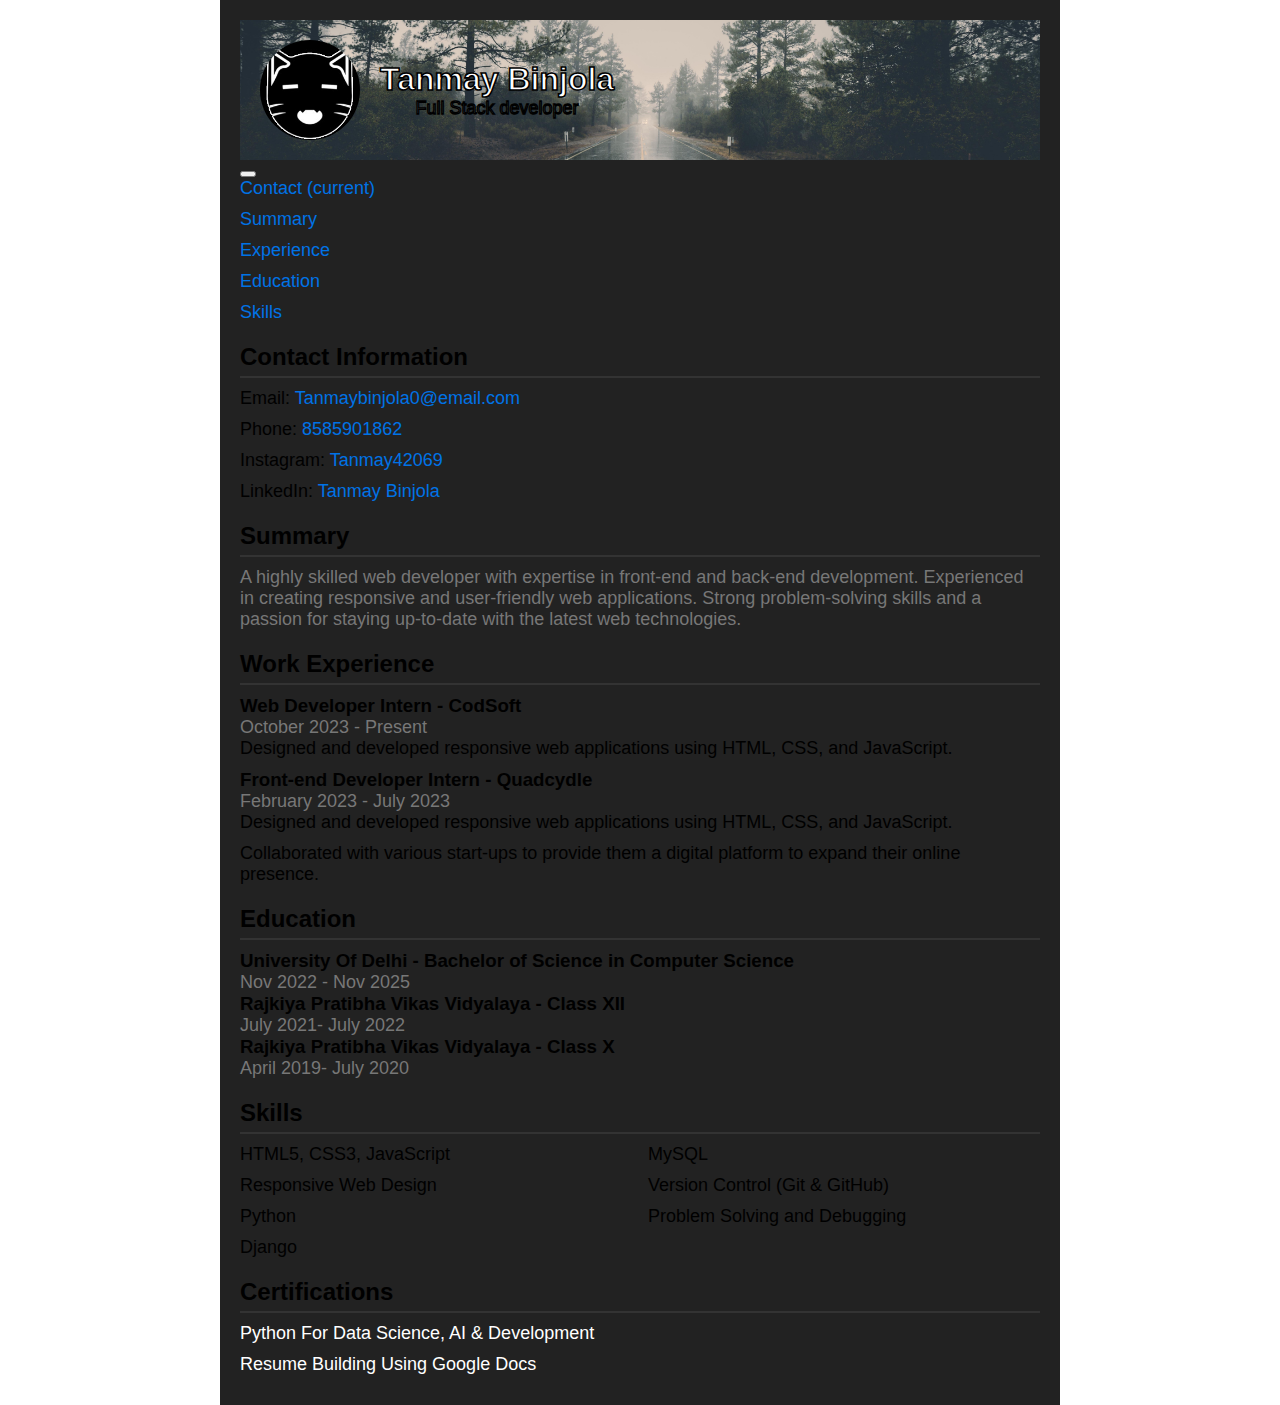
<file: portfolio/Files/sample resume.html>
<!doctype html>
<html lang="en" data-bs-theme="dark">
  <head>
    <meta charset="utf-8">
    <meta name="viewport" content="width=device-width, initial-scale=1">
    <title>Tanmay - Resume</title>
    <link href="https://cdn.jsdelivr.net/npm/bootstrap@5.3.2/dist/css/bootstrap.min.css" rel="stylesheet" integrity="sha384-T3c6CoIi6uLrA9TneNEoa7RxnatzjcDSCmG1MXxSR1GAsXEV/Dwwykc2MPK8M2HN" crossorigin="anonymous">
    <link rel="stylesheet" href="styles3.css">
  </head>


  <body>



    <script src="https://cdn.jsdelivr.net/npm/bootstrap@5.3.2/dist/js/bootstrap.bundle.min.js" integrity="sha384-C6RzsynM9kWDrMNeT87bh95OGNyZPhcTNXj1NW7RuBCsyN/o0jlpcV8Qyq46cDfL" crossorigin="anonymous"></script>

<div class="container">

        <header>
            <div class="profile-picture">
                <img src="ket.jpg" alt="Your Name">
            </div>
            <div class="header-content">
                <h1>Tanmay Binjola</h1>
                <p>Full Stack developer</p>
            </div>
        </header>


<!-- Add this navigation menu below your <body> tag -->
<nav class="navbar navbar-expand-lg navbar-dark bg-dark">
    
    <button class="navbar-toggler" type="button" data-toggle="collapse" data-target="#navbarNav" aria-controls="navbarNav" aria-expanded="false" aria-label="Toggle navigation">
        <span class="navbar-toggler-icon"></span>
    </button>
    <div class="collapse navbar-collapse" id="navbarNav">
        <ul class="navbar-nav">
            <li class="nav-item active">
                <a class="nav-link" href="#contact">Contact <span class="sr-only">(current)</span></a>
            </li>
            <li class="nav-item">
                <a class="nav-link" href="#summary">Summary</a>
            </li>
            <li class="nav-item">
                <a class="nav-link" href="#experience">Experience</a>
            </li>
            <li class="nav-item">
                <a class="nav-link" href="#education">Education</a>
            </li>
            <li class="nav-item">
                <a class="nav-link" href="#skills">Skills</a>
            </li>
            
        </ul>
    </div>
</nav>


        <section id="contact">
            <h2>Contact Information</h2>
            <ul>
                <li>Email: <a href="mailto:Tanmaybinjola0@email.com">Tanmaybinjola0@email.com</a></li>
                <li>Phone: <a href="tel: +91 8585901862">8585901862</a></li>
                <li>Instagram: <a href="https://www.instagram.com/tanmay42069/" target="_blank">Tanmay42069</a></li>
                <li>LinkedIn: <a href="https://www.linkedin.com/in/tanmay-binjola-6b669826a/" target="_blank">Tanmay Binjola</a></li>
            </ul>
        </section>

        <section id="summary">
            <h2>Summary</h2>
            <p>
                A highly skilled web developer with expertise in front-end and back-end development. Experienced in creating responsive and user-friendly web applications. Strong problem-solving skills and a passion for staying up-to-date with the latest web technologies.
            </p>
        </section>

        <section id="experience">
            <h2>Work Experience</h2>
            <div class="job">
                <h3>Web Developer Intern - CodSoft</h3>
                <p class="job-dates">October 2023 - Present</p>
                <ul>
                    <li>Designed and developed responsive web applications using HTML, CSS, and JavaScript.</li>
                </ul>
            </div>
            <div class="job">
                <h3>Front-end Developer Intern - Quadcydle</h3>
                <p class="job-dates">February 2023 - July 2023</p>
                <ul>
                    <li>Designed and developed responsive web applications using HTML, CSS, and JavaScript.</li>
                    <li>Collaborated with various start-ups to provide them a digital platform to expand their online presence.</li>
                </ul>
            </div>

            
        </section>

        <section id="education">
            <h2>Education</h2>
            <div class="school">
                <h3>University Of Delhi - Bachelor of Science in Computer Science</h3>
                <p class="school-dates">Nov 2022 - Nov 2025</p>

                <h3>Rajkiya Pratibha Vikas Vidyalaya - Class XII</h3>
                <p class="school-dates">July 2021- July 2022</p>

                <h3>Rajkiya Pratibha Vikas Vidyalaya - Class X</h3>
                <p class="school-dates">April 2019- July 2020</p>



            </div>
        </section>

        <section id="skills">
            <h2>Skills</h2>
            <ul>
                <li>HTML5, CSS3, JavaScript</li>
                <li>Responsive Web Design</li>
                <li>Python</li>
                <li>Django</li>
                <li>MySQL</li>
                <li>Version Control (Git & GitHub)</li>
                <li>Problem Solving and Debugging</li>
            </ul>
        </section>

        <section id="Certifications">
    <h2>Certifications</h2>
    <ul>
        <li><a href="https://www.coursera.org/account/accomplishments/certificate/AGKCVLGUUZJB" target="_blank">Python For Data Science, AI & Development</a></li>
        <li><a href="https://www.coursera.org/account/accomplishments/certificate/GGNJKTGLLCKC" target="_blank">Resume Building Using Google Docs</a></li>
    </ul>
</section>


    </div>

  </body>
</html>
</file>
<file: portfolio/Files/styles3.css>
.profile-picture img {
    width: 100%;
    height: 100%;
    object-fit: cover;
}

.profile-picture {
    width: 100px;
    height: 100px;
    border-radius: 50%;
    overflow: hidden;
    margin-right: 20px;
    border-color: blue;
    border-width: 10px;
}


/* Reset some default styles */
body, h1, h2, h3, p, ul, li, a {
    margin: 0;
    padding: 0;
}

/* Define overall styles */
body {
    font-family: Arial, sans-serif;
  /*  background-color: #f5f5f5; */
}

.container {
    max-width: 800px;
    margin: 0 auto;
    background-color: #222;
    padding: 20px;
    /*box-shadow: 0px 0px 10px rgba(0, 0, 0, 0.1);*/
}



header {
    background-image: url('mistyroad.jpg');
    background-size: cover; 
    background-position: center; 
    background-repeat: no-repeat; 
    padding: 20px; 
    text-align: center; 
    color: #fff;  
    display: flex;
    align-items: center;
}


header p {
    font-size: 18px;
    text-stroke: 1px black; /* Add a 2px black border around the text */
    -webkit-text-stroke: 1.3px black; /* For compatibility with older browsers */
    color: #555;
}

h1 {
    font-size: 32px;
    text-stroke: 2px black; /* Add a 2px black border around the text */
    -webkit-text-stroke: 1.6px black; /* For compatibility with older browsers */
    color: white; /* Make the text transparent so only the border is visible */
}




p {
    font-size: 18px;
    color: #777;
}

section {
    margin-top: 20px;
}

h2 {
    font-size: 24px;
    margin-bottom: 10px;
    border-bottom: 2px solid #333;
    padding-bottom: 5px;
}

ul {
    list-style-type: none;
}

li {
    font-size: 18px;
    margin-bottom: 10px;
}

a {
    text-decoration: none;
    color: #0073e6;
}  

a:hover {
    text-decoration: underline;
} 

/* Style the contact section */
#contact ul {
    padding-left: 0;
}

/* Style the skills section */
#skills ul {
    columns: 2;
    -webkit-columns: 2;
    -moz-columns: 2;
}


#Certifications a {
    color: #fff; /* Set the color to white */
    text-decoration: none; /* Remove the default underline on links */
}

#Certifications a:hover {
    text-decoration: underline; /* Add underline on hover (optional) */
}
</file>
